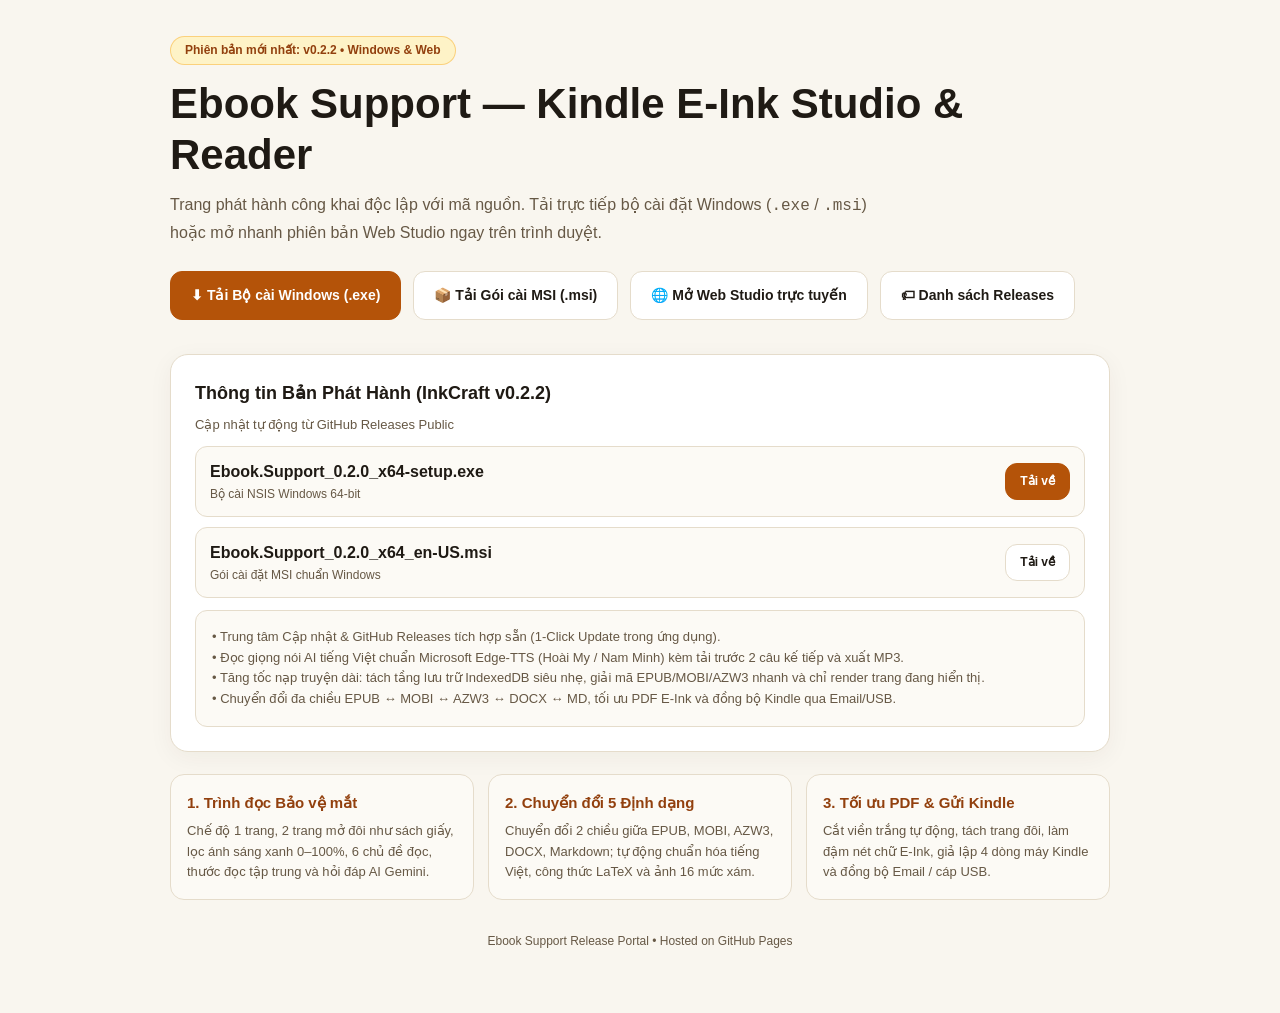
<file: index.html>
<!doctype html>
<html lang="vi">
<head>
  <meta charset="UTF-8" />
  <meta name="viewport" content="width=device-width, initial-scale=1.0" />
  <title>Ebook Support — Phát hành Công khai &amp; Bộ cài Windows</title>
  <style>
    :root {
      --bg: #f9f6ef;
      --surface: #ffffff;
      --border: #e5dccb;
      --text: #1f1a14;
      --muted: #665845;
      --accent: #b45309;
      --accent-dark: #92400e;
      --soft: #fef3c7;
    }
    * { box-sizing: border-box; }
    body {
      margin: 0;
      font-family: -apple-system, BlinkMacSystemFont, "Segoe UI", Roboto, "Inter", sans-serif;
      background: var(--bg);
      color: var(--text);
      line-height: 1.6;
    }
    .wrap { max-width: 980px; margin: 0 auto; padding: 36px 20px 64px; }
    .badge {
      display: inline-flex; align-items: center; gap: 8px;
      background: var(--soft); color: var(--accent-dark);
      border: 1px solid #f59e0b66; border-radius: 999px;
      padding: 4px 14px; font-size: 12px; font-weight: 700;
    }
    h1 { font-size: clamp(28px, 4.2vw, 42px); line-height: 1.2; margin: 14px 0 12px; }
    .lead { font-size: 16px; color: var(--muted); max-width: 720px; margin: 0 0 26px; }
    .actions { display: flex; flex-wrap: wrap; gap: 12px; margin-bottom: 34px; }
    .btn {
      display: inline-flex; align-items: center; justify-content: center; gap: 8px;
      padding: 12px 20px; border-radius: 12px; font-size: 14px; font-weight: 700;
      text-decoration: none; border: 1px solid var(--border); cursor: pointer;
      transition: transform 0.12s ease, opacity 0.15s ease;
    }
    .btn:hover { transform: translateY(-1px); opacity: 0.94; }
    .btn-primary { background: var(--accent); color: #fff; border-color: var(--accent); }
    .btn-secondary { background: var(--surface); color: var(--text); }
    .card {
      background: var(--surface); border: 1px solid var(--border);
      border-radius: 18px; padding: 24px; margin-bottom: 22px;
      box-shadow: 0 6px 24px rgba(60, 42, 16, 0.05);
    }
    .grid { display: grid; grid-template-columns: repeat(auto-fit, minmax(220px, 1fr)); gap: 14px; }
    .feat {
      background: #fcfaf5; border: 1px solid var(--border);
      border-radius: 14px; padding: 16px;
    }
    .feat h3 { margin: 0 0 6px; font-size: 15px; color: var(--accent-dark); }
    .feat p { margin: 0; font-size: 13px; color: var(--muted); }
    .asset-row {
      display: flex; flex-wrap: wrap; align-items: center; justify-content: space-between;
      gap: 10px; padding: 12px 14px; border: 1px solid var(--border);
      border-radius: 12px; margin-top: 10px; background: #fcfaf5;
    }
    .notes {
      white-space: pre-wrap; font-size: 13px; color: var(--muted);
      background: #fcfaf5; border: 1px solid var(--border);
      border-radius: 12px; padding: 16px; margin-top: 12px;
    }
    footer { text-align: center; font-size: 12px; color: var(--muted); margin-top: 32px; }
  </style>
</head>
<body>
  <div class="wrap">
    <div class="badge" id="version-badge">Phiên bản mới nhất: v0.2.2 • Windows &amp; Web</div>
    <h1>Ebook Support — Kindle E-Ink Studio &amp; Reader</h1>
    <p class="lead">
      Trang phát hành công khai độc lập với mã nguồn. Tải trực tiếp bộ cài đặt Windows (<code>.exe</code> / <code>.msi</code>) hoặc mở nhanh phiên bản Web Studio ngay trên trình duyệt.
    </p>

    <div class="actions">
      <a class="btn btn-primary" id="btn-exe" href="https://github.com/CuongNguyenDAU/ebook-support-releases/releases/download/app-v0.2.2/Ebook.Support_0.2.0_x64-setup.exe">
        ⬇ Tải Bộ cài Windows (.exe)
      </a>
      <a class="btn btn-secondary" id="btn-msi" href="https://github.com/CuongNguyenDAU/ebook-support-releases/releases/download/app-v0.2.2/Ebook.Support_0.2.0_x64_en-US.msi">
        📦 Tải Gói cài MSI (.msi)
      </a>
      <a class="btn btn-secondary" href="./app/">
        🌐 Mở Web Studio trực tuyến
      </a>
      <a class="btn btn-secondary" id="btn-releases" href="https://github.com/CuongNguyenDAU/ebook-support-releases/releases" target="_blank" rel="noreferrer">
        🏷 Danh sách Releases
      </a>
    </div>

    <div class="card">
      <h2 style="margin:0 0 8px;font-size:18px;">Thông tin Bản Phát Hành (<span id="rel-name">InkCraft v0.2.2</span>)</h2>
      <div style="font-size:13px;color:var(--muted);" id="rel-date">Cập nhật tự động từ GitHub Releases Public</div>
      <div id="assets-box">
        <div class="asset-row">
          <div><strong>Ebook.Support_0.2.0_x64-setup.exe</strong><div style="font-size:12px;color:var(--muted);">Bộ cài NSIS Windows 64-bit</div></div>
          <a class="btn btn-primary" style="padding:8px 14px;font-size:12px;" href="https://github.com/CuongNguyenDAU/ebook-support-releases/releases/download/app-v0.2.2/Ebook.Support_0.2.0_x64-setup.exe">Tải về</a>
        </div>
        <div class="asset-row">
          <div><strong>Ebook.Support_0.2.0_x64_en-US.msi</strong><div style="font-size:12px;color:var(--muted);">Gói cài đặt MSI chuẩn Windows</div></div>
          <a class="btn btn-secondary" style="padding:8px 14px;font-size:12px;" href="https://github.com/CuongNguyenDAU/ebook-support-releases/releases/download/app-v0.2.2/Ebook.Support_0.2.0_x64_en-US.msi">Tải về</a>
        </div>
      </div>
      <div class="notes" id="rel-notes">• Trung tâm Cập nhật &amp; GitHub Releases tích hợp sẵn (1-Click Update trong ứng dụng).
• Đọc giọng nói AI tiếng Việt chuẩn Microsoft Edge-TTS (Hoài My / Nam Minh) kèm tải trước 2 câu kế tiếp và xuất MP3.
• Tăng tốc nạp truyện dài: tách tầng lưu trữ IndexedDB siêu nhẹ, giải mã EPUB/MOBI/AZW3 nhanh và chỉ render trang đang hiển thị.
• Chuyển đổi đa chiều EPUB ↔ MOBI ↔ AZW3 ↔ DOCX ↔ MD, tối ưu PDF E-Ink và đồng bộ Kindle qua Email/USB.</div>
    </div>

    <div class="grid">
      <div class="feat">
        <h3>1. Trình đọc Bảo vệ mắt</h3>
        <p>Chế độ 1 trang, 2 trang mở đôi như sách giấy, lọc ánh sáng xanh 0–100%, 6 chủ đề đọc, thước đọc tập trung và hỏi đáp AI Gemini.</p>
      </div>
      <div class="feat">
        <h3>2. Chuyển đổi 5 Định dạng</h3>
        <p>Chuyển đổi 2 chiều giữa EPUB, MOBI, AZW3, DOCX, Markdown; tự động chuẩn hóa tiếng Việt, công thức LaTeX và ảnh 16 mức xám.</p>
      </div>
      <div class="feat">
        <h3>3. Tối ưu PDF &amp; Gửi Kindle</h3>
        <p>Cắt viền trắng tự động, tách trang đôi, làm đậm nét chữ E-Ink, giả lập 4 dòng máy Kindle và đồng bộ Email / cáp USB.</p>
      </div>
    </div>

    <footer>Ebook Support Release Portal • Hosted on GitHub Pages</footer>
  </div>

  <script>
    fetch("https://api.github.com/repos/CuongNguyenDAU/ebook-support-releases/releases/latest")
      .then((r) => (r.ok ? r.json() : null))
      .then((rel) => {
        if (!rel || !rel.tag_name) return;
        const ver = rel.tag_name.replace(/^app-v/i, "").replace(/^v/i, "");
        document.getElementById("version-badge").textContent = "Phiên bản mới nhất: v" + ver + " • Windows & Web";
        document.getElementById("rel-name").textContent = rel.name || rel.tag_name;
        if (rel.published_at) {
          document.getElementById("rel-date").textContent = "Ngày phát hành: " + new Date(rel.published_at).toLocaleString("vi-VN");
        }
        if (rel.body) {
          document.getElementById("rel-notes").textContent = rel.body;
        }
        if (rel.html_url) {
          document.getElementById("btn-releases").href = rel.html_url;
        }
        const assets = Array.isArray(rel.assets) ? rel.assets : [];
        const exe = assets.find((a) => a.name.toLowerCase().endsWith(".exe"));
        const msi = assets.find((a) => a.name.toLowerCase().endsWith(".msi"));
        if (exe) document.getElementById("btn-exe").href = exe.browser_download_url;
        if (msi) document.getElementById("btn-msi").href = msi.browser_download_url;
        if (assets.length > 0) {
          document.getElementById("assets-box").innerHTML = assets.map((a) => `
            <div class="asset-row">
              <div><strong>${a.name}</strong><div style="font-size:12px;color:var(--muted);">${(a.size / (1024 * 1024)).toFixed(2)} MB</div></div>
              <a class="btn btn-secondary" style="padding:8px 14px;font-size:12px;" href="${a.browser_download_url}">Tải về</a>
            </div>
          `).join("");
        }
      })
      .catch(() => {});
  </script>
</body>
</html>
</file>
